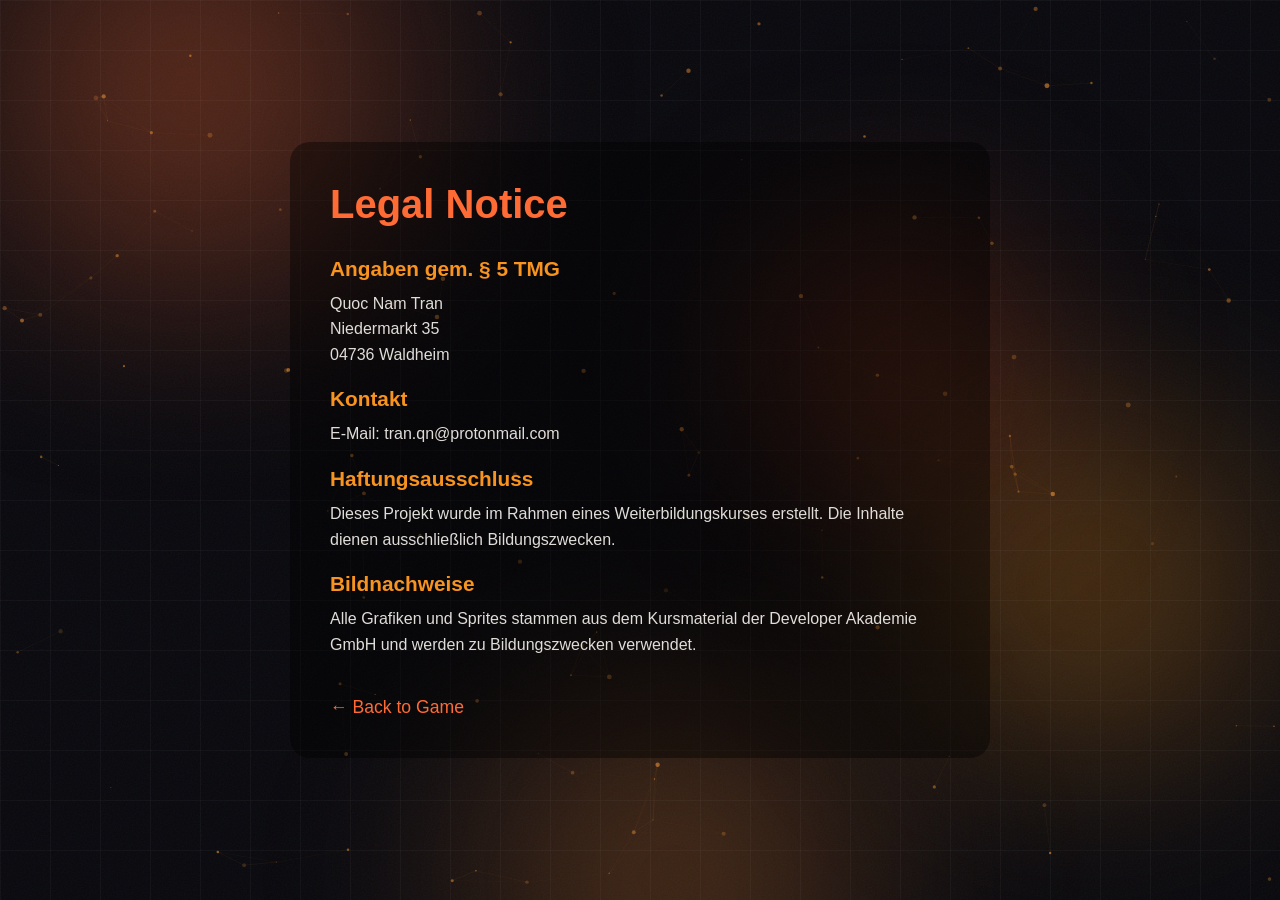
<file: impressum.html>
<!doctype html>
<html lang="de">
  <head>
    <meta charset="UTF-8" />
    <meta name="viewport" content="width=device-width, initial-scale=1.0" />
    <title>Legal Notice - El Pollo Loco</title>
    <link rel="icon" type="image/png" href="img/favicon.png" />
    <link rel="stylesheet" href="style.css" />
    <style>
      body {
        font-family: Arial, sans-serif;
        overflow: auto;
        padding: 40px 20px;
      }
      .impressum-container {
        position: relative;
        z-index: 1;
        max-width: 700px;
        width: 100%;
        background: rgba(0, 0, 0, 0.4);
        border-radius: 20px;
        padding: 40px;
      }
      h1 {
        font-size: 2.5rem;
        margin-bottom: 30px;
        color: #ff6b35;
      }
      h2 {
        font-size: 1.3rem;
        margin-top: 20px;
        margin-bottom: 10px;
        color: #f7931e;
      }
      p {
        line-height: 1.6;
        margin-bottom: 10px;
        color: #e0dcd8;
      }
      a {
        color: #ff6b35;
        text-decoration: none;
      }
      a:hover {
        text-decoration: underline;
      }
      .back-link {
        display: inline-block;
        margin-top: 30px;
        font-size: 1.1rem;
        color: #ff6b35;
      }
    </style>
  </head>
  <body>
    <!-- Animated Gradient Wave Background -->
    <div class="bg-animation">
      <div class="bg-gradient-sphere sphere-1"></div>
      <div class="bg-gradient-sphere sphere-2"></div>
      <div class="bg-gradient-sphere sphere-3"></div>
      <div class="bg-gradient-sphere sphere-4"></div>
      <div class="bg-grid-overlay"></div>
      <svg class="bg-noise-overlay" xmlns="http://www.w3.org/2000/svg">
        <filter id="bg-noise">
          <feTurbulence type="fractalNoise" baseFrequency="0.65" numOctaves="3" stitchTiles="stitch" />
        </filter>
        <rect width="100%" height="100%" filter="url(#bg-noise)" />
      </svg>
      <canvas id="bg-particles"></canvas>
    </div>

    <div class="impressum-container">
      <h1>Legal Notice</h1>

      <h2>Angaben gem. &sect; 5 TMG</h2>
      <p>
        Quoc Nam Tran<br />
        Niedermarkt 35<br />
        04736 Waldheim
      </p>

      <h2>Kontakt</h2>
      <p>E-Mail: tran.qn@protonmail.com</p>

      <h2>Haftungsausschluss</h2>
      <p>
        Dieses Projekt wurde im Rahmen eines Weiterbildungskurses erstellt. Die
        Inhalte dienen ausschlie&szlig;lich Bildungszwecken.
      </p>

      <h2>Bildnachweise</h2>
      <p>
        Alle Grafiken und Sprites stammen aus dem Kursmaterial der Developer
        Akademie GmbH und werden zu Bildungszwecken verwendet.
      </p>

      <a href="index.html" class="back-link">&larr; Back to Game</a>
    </div>

    <script src="scripts/constants.js"></script>
    <script src="scripts/backgroundAnimation.js"></script>
    <script>
      document.addEventListener('DOMContentLoaded', initBackgroundAnimation);
    </script>
  </body>
</html>
</file>
<file: style.css>
/* ============================================
   CUSTOM FONT
   ============================================ */
@font-face {
    font-family: 'Boogaloo';
    src: url('fonts/Boogaloo-Regular.woff2') format('woff2');
    font-weight: 400;
    font-style: normal;
    font-display: swap;
}

/* ============================================
   RESET & BASE STYLES
   ============================================ */
* {
    margin: 0;
    padding: 0;
    box-sizing: border-box;
}

body {
    font-family: 'Boogaloo', Arial, sans-serif;
    background: #0a0a0f;
    display: flex;
    justify-content: center;
    align-items: center;
    min-height: 100vh;
    overflow: hidden;
    /* Prevent scrollbars */
}

/* ============================================
   GAME CONTAINER
   ============================================ */
#game-container {
    position: relative;
    width: min(100vw, min(100vh, 750px) * 3 / 2);
    height: min(100vh, 750px, 100vw * 2 / 3);
    aspect-ratio: 3 / 2;
    container-type: size;
}

#game-container:fullscreen {
    background: #000;
    width: min(100vw, 100vh * 3 / 2);
    height: min(100vh, 100vw * 2 / 3);
    margin: auto;
}

#game-container::backdrop {
    background: #000;
}

/* ============================================
   CANVAS - Fixed 720x480 internal, scales to fill container
   ============================================ */
#canvas {
    background-color: #000000;
    width: 100%;
    height: 100%;
    box-shadow: 0 10px 30px rgba(0, 0, 0, 0.5);
    display: block;
}

#canvas.hidden {
    display: none;
}

/* ============================================
   LANDING PAGE
   ============================================ */
.landing-page {
    position: absolute;
    top: 0;
    left: 0;
    width: 100%;
    height: 100%;
    z-index: 100;
    background: transparent;
    display: flex;
    flex-direction: column;
    justify-content: center;
    align-items: center;
    text-align: center;
    padding: 20px;
    overflow: hidden;
}

.landing-page.hidden {
    display: none;
}

.landing-footer {
    position: absolute;
    bottom: 0;
    left: 0;
    right: 0;
    height: calc(100cqh - 100cqw * 9 / 16);
    display: flex;
    justify-content: center;
    align-items: center;
    padding: 0 clamp(8px, 2cqw, 20px);
    color: #fff;
    font-size: clamp(16px, 3cqh, 1.3rem);
    z-index: 2;
}

.footer-buttons {
    display: flex;
    gap: clamp(5px, 1cqw, 15px);
}

.footer-left,
.footer-right {
    flex: 1;
    text-align: center;
    color: #fff;
}

.footer-right {
    text-decoration: none;
}

.footer-right:hover {
    text-decoration: underline;
}

/* ============================================
   ANIMATED GRADIENT WAVE BACKGROUND
   ============================================ */
.bg-animation {
    position: fixed;
    top: 0;
    left: 0;
    width: 100%;
    height: 100%;
    z-index: -1;
    overflow: hidden;
    background: #0a0a0f;
}

.bg-gradient-sphere {
    position: absolute;
    border-radius: 50%;
    filter: blur(80px);
    will-change: transform;
    pointer-events: none;
    translate: var(--parallax-x, 0px) var(--parallax-y, 0px);
}

.sphere-1 {
    width: 60%;
    height: 60%;
    background: radial-gradient(circle, rgba(255, 107, 53, 0.4), transparent 70%);
    top: -20%;
    left: -15%;
    animation: bg-float-1 20s ease-in-out infinite;
}

.sphere-2 {
    width: 50%;
    height: 50%;
    background: radial-gradient(circle, rgba(247, 147, 30, 0.35), transparent 70%);
    top: 40%;
    right: -10%;
    animation: bg-float-2 25s ease-in-out infinite;
}

.sphere-3 {
    width: 55%;
    height: 55%;
    background: radial-gradient(circle, rgba(255, 140, 50, 0.3), transparent 70%);
    bottom: -25%;
    left: 25%;
    animation: bg-float-3 22s ease-in-out infinite;
}

.sphere-4 {
    width: 40%;
    height: 40%;
    background: radial-gradient(circle, rgba(255, 90, 30, 0.3), transparent 70%);
    top: 20%;
    left: 50%;
    animation: bg-float-4 18s ease-in-out infinite;
}

.bg-grid-overlay {
    position: absolute;
    top: 0;
    left: 0;
    right: 0;
    bottom: 0;
    background-image:
        linear-gradient(rgba(255, 255, 255, 0.03) 1px, transparent 1px),
        linear-gradient(90deg, rgba(255, 255, 255, 0.03) 1px, transparent 1px);
    background-size: 50px 50px;
    pointer-events: none;
}

.bg-noise-overlay {
    position: absolute;
    top: 0;
    left: 0;
    width: 100%;
    height: 100%;
    pointer-events: none;
    opacity: 0.04;
}

#bg-particles {
    position: absolute;
    top: 0;
    left: 0;
    width: 100%;
    height: 100%;
    pointer-events: none;
}

.landing-hero {
    position: absolute;
    top: 0;
    left: 0;
    width: 100%;
    height: 100%;
    object-fit: contain;
    object-position: top;
    z-index: 1;
    pointer-events: none;
}

@keyframes bg-float-1 {

    0%,
    100% {
        transform: translate(0, 0) scale(1);
    }

    25% {
        transform: translate(5%, 3%) scale(1.05);
    }

    50% {
        transform: translate(2%, 6%) scale(0.95);
    }

    75% {
        transform: translate(-3%, 2%) scale(1.02);
    }
}

@keyframes bg-float-2 {

    0%,
    100% {
        transform: translate(0, 0) scale(1);
    }

    25% {
        transform: translate(-4%, 5%) scale(1.03);
    }

    50% {
        transform: translate(-6%, -2%) scale(0.97);
    }

    75% {
        transform: translate(3%, -4%) scale(1.05);
    }
}

@keyframes bg-float-3 {

    0%,
    100% {
        transform: translate(0, 0) scale(1);
    }

    25% {
        transform: translate(6%, -3%) scale(0.98);
    }

    50% {
        transform: translate(-3%, -5%) scale(1.04);
    }

    75% {
        transform: translate(-5%, 4%) scale(0.96);
    }
}

@keyframes bg-float-4 {

    0%,
    100% {
        transform: translate(0, 0) scale(1);
    }

    25% {
        transform: translate(-3%, -4%) scale(1.06);
    }

    50% {
        transform: translate(5%, 3%) scale(0.94);
    }

    75% {
        transform: translate(4%, -2%) scale(1.03);
    }
}

/* ============================================
   DIALOG / INSTRUCTIONS
   ============================================ */
.dialog-overlay {
    position: fixed;
    top: 0;
    left: 0;
    width: 100%;
    height: 100%;
    background: rgba(0, 0, 0, 0.8);
    display: flex;
    justify-content: center;
    align-items: center;
    z-index: 200;
    backdrop-filter: blur(5px);
}

.dialog-overlay.hidden {
    display: none;
}

.dialog {
    background: linear-gradient(135deg, #2c3e50, #34495e);
    border-radius: 20px;
    padding: 30px;
    max-width: 600px;
    width: 90%;
    max-height: 80vh;
    overflow-y: auto;
    position: relative;
    box-shadow: 0 20px 60px rgba(0, 0, 0, 0.5);
    color: white;
}

.dialog-close {
    position: absolute;
    top: 15px;
    right: 15px;
    background: transparent;
    border: none;
    color: white;
    font-size: 2rem;
    cursor: pointer;
    width: 40px;
    height: 40px;
    display: flex;
    align-items: center;
    justify-content: center;
    border-radius: 50%;
    transition: background 0.3s;
}

.dialog-close:hover {
    background: rgba(255, 255, 255, 0.1);
}

.dialog h2 {
    color: #ff6b35;
    font-size: 3rem;
    margin-bottom: 20px;
    text-align: center;
}

.dialog h3 {
    color: #f7931e;
    font-size: 1.4rem;
    margin-top: 20px;
    margin-bottom: 10px;
}

.instructions-content p {
    font-size: 1.2rem;
    margin-bottom: 15px;
    line-height: 1.6;
}

.controls-grid {
    display: grid;
    grid-template-columns: repeat(2, 1fr);
    gap: 15px;
    margin-top: 15px;
}

.control-item {
    display: flex;
    align-items: center;
    gap: 15px;
    font-size: 1.2rem;
}

.key {
    background: linear-gradient(135deg, #ff6b35, #f7931e);
    color: white;
    padding: 8px 15px;
    border-radius: 8px;
    font-size: 1.1rem;
    font-weight: bold;
    min-width: 60px;
    text-align: center;
}

/* ============================================
   OVERLAY SCREENS (Pause, GameOver, Win)
   ============================================ */
.overlay {
    position: absolute;
    top: 0;
    left: 0;
    width: 100%;
    height: 100%;
    background: rgba(0, 0, 0, 0.9);
    display: flex;
    justify-content: center;
    align-items: center;
    z-index: 90;
}

.overlay.hidden {
    display: none;
}

.overlay-bg {
    position: absolute;
    top: 0;
    left: 0;
    width: 100%;
    height: 100%;
    object-fit: contain;
    opacity: 0.4;
    pointer-events: none;
}

.overlay-content {
    position: relative;
    text-align: center;
    color: white;
    max-width: 80%;
    max-height: 90%;
    padding: clamp(10px, 4cqh, 40px) clamp(15px, 3cqw, 40px);
    background: linear-gradient(135deg, rgba(44, 62, 80, 0.366), rgba(52, 73, 94, 0.273));
    border-radius: 20px;
    box-shadow: 0 20px 60px rgba(0, 0, 0, 0.5);
}

.overlay-content h1 {
    font-size: clamp(1.5rem, 8cqh, 64px);
    color: #ffcc00;
    text-shadow: 3px 3px 6px rgba(0, 0, 0, 0.8);
    margin-bottom: clamp(5px, 2cqh, 20px);
}

.overlay-content h2 {
    font-size: clamp(1.2rem, 7cqh, 4.5rem);
    color: #e74c3c;
    text-shadow: 3px 3px 6px rgba(0, 0, 0, 0.8);
    margin-bottom: clamp(5px, 2cqh, 20px);
}

#win-screen .overlay-content h2 {
    color: #2ecc71;
}

.overlay-content p {
    font-size: clamp(16px, 4cqh, 32px);
    margin-bottom: clamp(5px, 2cqh, 20px);
    color: #fff;
}

.subtitle {
    font-size: clamp(16px, 3cqh, 20px);
    margin-bottom: clamp(10px, 3cqh, 30px);
    color: #fff;
}

.game-screen-buttons {
    display: flex;
    gap: clamp(8px, 2cqw, 20px);
    justify-content: center;
    margin-top: clamp(5px, 2cqh, 30px);
    flex-wrap: wrap;
}

/* ============================================
   BUTTONS
   ============================================ */
.btn {
    padding: clamp(6px, 2cqh, 15px) clamp(16px, 4cqw, 40px);
    font-size: clamp(16px, 3cqh, 1.5rem);
    font-family: inherit;
    border: none;
    border-radius: 50px;
    cursor: pointer;
    transition: all 0.3s ease;
    text-transform: uppercase;
    letter-spacing: 1px;
    min-width: auto;
    position: relative;
    overflow: hidden;
}

.btn-primary {
    background: linear-gradient(135deg, #ff6b35, #f7931e);
    color: white;
    box-shadow: 0 4px 15px rgba(255, 107, 53, 0.4);
}

.btn-primary:hover {
    transform: translateY(-2px);
    box-shadow: 0 6px 20px rgba(255, 107, 53, 0.6);
}

.btn-secondary {
    background: linear-gradient(135deg, #667eea, #764ba2);
    color: white;
    box-shadow: 0 4px 15px rgba(102, 126, 234, 0.4);
}

.btn-secondary:hover {
    transform: translateY(-2px);
    box-shadow: 0 6px 20px rgba(102, 126, 234, 0.6);
}

.game-btn {
    background: linear-gradient(135deg, #ff6b35, #f7931e);
    color: white;
    font-size: clamp(16px, 3cqh, 1.5rem);
    font-weight: bold;
    padding: clamp(5px, 2cqh, 15px) clamp(15px, 4cqw, 40px);
    border: none;
    border-radius: 50px;
    cursor: pointer;
    box-shadow: 0 4px 15px rgba(255, 107, 53, 0.4);
    transition: all 0.3s ease;
    margin-top: clamp(3px, 1cqh, 10px);
    text-transform: uppercase;
    letter-spacing: 1px;
    min-width: auto;
}

.game-btn:hover {
    transform: translateY(-2px);
    box-shadow: 0 6px 20px rgba(255, 107, 53, 0.6);
}

.game-btn:active {
    transform: translateY(0);
    box-shadow: 0 3px 10px rgba(255, 107, 53, 0.3);
}

/* ============================================
   SOUND CONTROL
   ============================================ */
.mute-btn,
.fullscreen-btn,
.pause-btn {
    position: absolute;
    top: clamp(5px, 2cqh, 20px);
    width: clamp(30px, 8cqh, 50px);
    height: clamp(30px, 8cqh, 50px);
    background: rgba(0, 0, 0, 0.5);
    border: 2px solid white;
    border-radius: 50%;
    display: flex;
    align-items: center;
    justify-content: center;
    cursor: pointer;
    transition: all 0.3s;
    z-index: 50;
    color: white;
    font-size: clamp(16px, 4cqh, 20px);
}

/* Between coin bar (~45%) and endboss bar (~77%), centered at ~61% */
.pause-btn {
    left: calc(61% - clamp(30px, 8cqh, 50px) * 1.5 - clamp(5px, 1cqw, 10px));
}

.fullscreen-btn {
    left: calc(61% - clamp(30px, 8cqh, 50px) / 2);
}

.mute-btn {
    left: calc(61% + clamp(30px, 8cqh, 50px) / 2 + clamp(5px, 1cqw, 10px));
}

.mute-btn.hidden,
.fullscreen-btn.hidden,
.pause-btn.hidden {
    display: none;
}

.mute-btn:hover,
.fullscreen-btn:hover,
.pause-btn:hover {
    background: rgba(0, 0, 0, 0.7);
    transform: scale(1.1);
}

#pause-screen .overlay-content h2 {
    color: #f39c12;
}

/* ============================================
   MOBILE TOUCH CONTROLS
   ============================================ */
#mobile-controls {
    position: absolute;
    bottom: clamp(5px, 2cqh, 20px);
    width: 100%;
    display: flex;
    justify-content: space-between;
    padding: 0 clamp(5px, 2cqw, 20px);
    z-index: 5;
}

#mobile-controls.hidden {
    display: none;
}

.touch-btn {
    background: rgba(255, 255, 255, 0.3);
    border: 2px solid white;
    border-radius: 50%;
    width: clamp(40px, 14cqh, 75px);
    height: clamp(40px, 14cqh, 75px);
    font-size: clamp(10px, 3cqh, 18px);
    font-weight: bold;
    color: white;
    cursor: pointer;
    touch-action: manipulation;
    user-select: none;
    display: flex;
    justify-content: center;
    align-items: center;
}

.touch-btn:active {
    background: rgba(255, 255, 255, 0.5);
    transform: scale(0.95);
}

/* Position touch buttons — movement left, actions stacked right */
.left-btn {
    position: absolute;
    left: clamp(5px, 2cqw, 20px);
    bottom: clamp(5px, 2cqh, 20px);
}

.right-btn {
    position: absolute;
    left: calc(clamp(5px, 2cqw, 20px) + clamp(40px, 14cqh, 75px) + clamp(5px, 1cqw, 10px));
    bottom: clamp(5px, 2cqh, 20px);
}

.jump-btn {
    position: absolute;
    right: clamp(5px, 2cqw, 20px);
    bottom: calc(clamp(5px, 2cqh, 20px) + clamp(40px, 14cqh, 75px) + clamp(3px, 1cqh, 8px));
}

.throw-btn {
    position: absolute;
    right: clamp(5px, 2cqw, 20px);
    bottom: clamp(5px, 2cqh, 20px);
}

/* ============================================
   PORTRAIT WARNING
   ============================================ */
#portrait-warning {
    position: fixed;
    top: 0;
    left: 0;
    width: 100%;
    height: 100%;
    background: rgba(0, 0, 0, 0.95);
    display: flex;
    justify-content: center;
    align-items: center;
    z-index: 100;
}

#portrait-warning.hidden {
    display: none;
}

.warning-content {
    text-align: center;
    color: white;
}

.warning-content h2 {
    font-size: 80px;
    margin-bottom: 20px;
}

.warning-content p {
    font-size: 24px;
    margin: 10px 0;
}

.warning-content .small {
    font-size: 16px;
    color: #ccc;
}

/* ============================================
   RESPONSIVE DESIGN
   ============================================ */

/* Tablets and smaller devices */
@media (max-width: 768px) {
    .overlay-content {
        max-width: 90%;
    }

    .dialog h2 {
        font-size: 2rem;
    }

    .controls-grid {
        grid-template-columns: 1fr;
    }
}

/* Mobile devices in landscape */
@media (max-width: 768px) and (orientation: landscape) {
    body {
        background: #0a0a0f;
    }
}

/* ============================================
   ANIMATIONS
   ============================================ */
</file>
